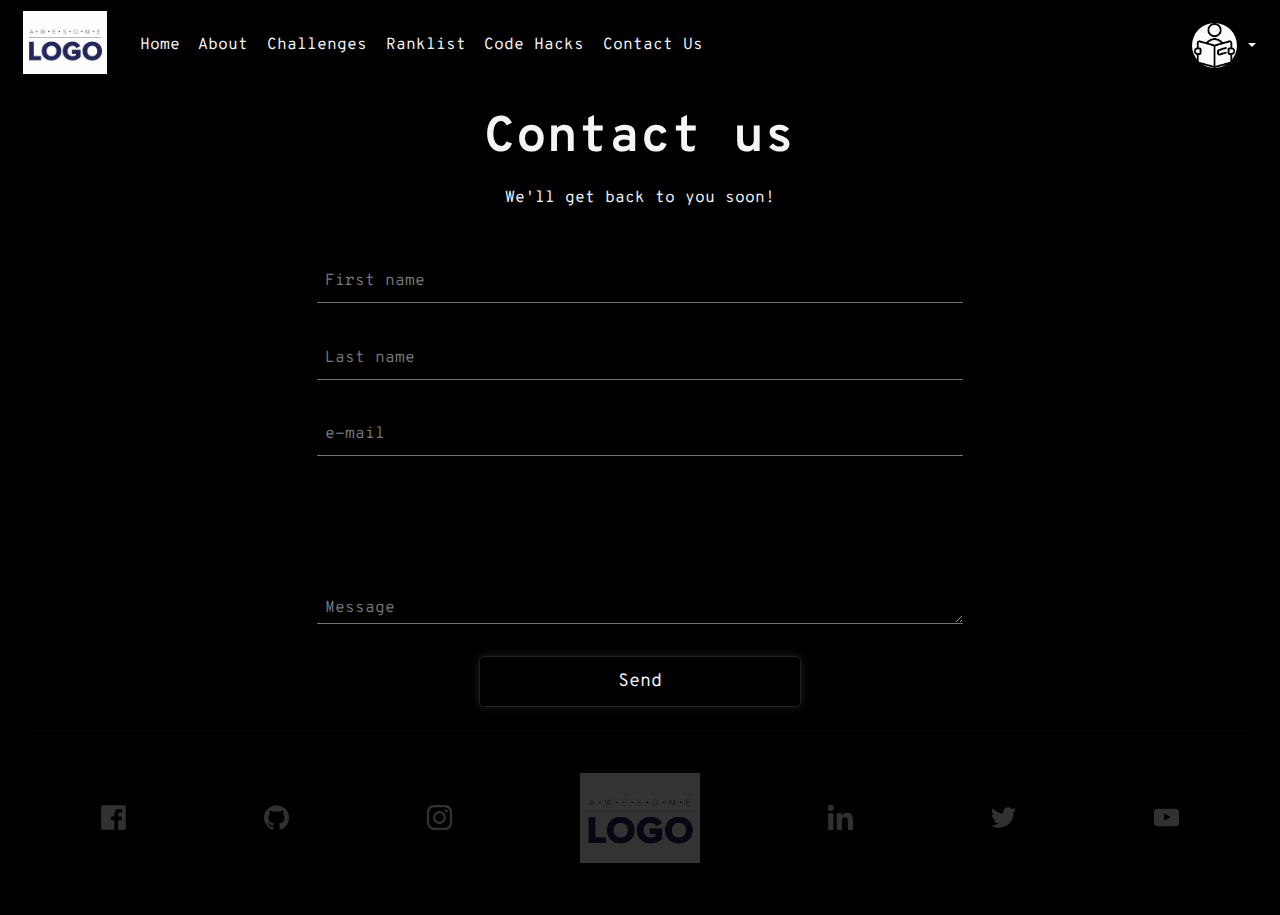
<file: public/index.html>
<!DOCTYPE html>
<html lang="en">
    <head>
        <meta charset="UTF-8">
        <meta name="viewport" content="width=device-width, initial-scale=1.0">
        <meta name="keywords" content=" contact, contact us, html, css, js, vanilla css">
        <meta name="description" content="A static contact us page ">

        <link href="https://fonts.googleapis.com/css2?family=Overpass+Mono&display=swap" rel="stylesheet">
        <link rel="stylesheet" href="./static/css/base.css">
        <link rel="stylesheet" href="./static/css/navbar.css">
        <link rel="stylesheet" href="./static/css/main.css">
        <link rel="stylesheet" href="./static/css/footer.css">
        
        <link rel="shortcut icon" href="./static/img/company.jpg" type="image/x-icon" sizes="any">

        <script defer src="./static/js/account_dropdown.js"></script>
        <script defer src="./static/js/burger_menu_dropdown.js"></script>

        <title>Your company page</title>
    </head>

    <body>
        <nav class="navbar">
            <div class="left-side">
                <div class="burger-menu">
                    <div class="line-1"></div>
                    <div class="line-2"></div>
                    <div class="line-3"></div>
                </div>

                <div class="logo">
                    <a href="#"><img src="./static/img/company.jpg" alt="coding"></a>
                </div>
    
                <ul class="navbar-main-ul hide-burger-menu burger-menu-dropdown">
                    <a href="#"><li>Home</li></a>
                    <a href="#"><li>About</li></a>
                    <a href="#"><li>Challenges</li></a>
                    <a href="#"><li>Ranklist</li></a>
                    <a href="#"><li>Code Hacks</li></a>
                    <a href="#"><li>Contact Us</li></a>
                </ul>
            </div>

            <div class="right-side">
                <div class="account">
                    <img src="./static/img/person.jpg" alt="person">
                    
                    <div class="dropdown-caret"></div>
                </div>
                
                <div class="dropdown hide">
                    <div class="user-name">you name</div>

                    <ul>
                        <a href="#"><li>Your profile</li></a>
                        <a href="#"><li>Settings</li></a>
                        <a href="#"><li>Log Out</li></a>
                    </ul>
                </div>
            </div>
        </nav>

        <main>
            <div class="title">Contact us</div>
            <div class="title-info">We'll get back to you soon!</div>

            <form action="" method="" class="form">
                <div class="input-group">
                    <input type="text" name="first_name" id="first-name" placeholder="First name">
                    <label for="first-name">First name</label>
                </div>
                
                <div class="input-group">
                    <input type="text" name="last_name" id="last-name" placeholder="Last Name">
                    <label for="last-name">Last name</label>
                </div>

                <div class="input-group">
                    <input type="email" name="e-mail" id="e-mail" placeholder="e-mail">
                    <label for="e-mail">e-mail</label>
                </div>

                <div class="textarea-group">
                    <textarea name="message" id="message" rows="5" placeholder="Message"></textarea>
                    <label for="message">Message</label>
                </div>

                <div class="button-div">
                    <button type="submit">Send</button>
                </div>
            </form>
        </main>

        <footer>
            <a href="#" target="_blank"><img class="social-media-img" src="./static/img/social_media/facebook.svg" alt="Facebook"></a>
            <a href="#" target="_blank"><img class="social-media-img" src="./static/img/social_media/github.svg" alt="GitHub"></a>
            <a href="#" target="_blank"><img class="social-media-img" src="./static/img/social_media/instagram.svg" alt="Instagram"></a>
 
            <a href="#"><img class="codecell-img" src="./static/img/company.jpg" alt="company"></a>
 
            <a href="#" target="_blank"><img class="social-media-img" src="./static/img/social_media/linkedin.svg" alt="LinkedIn"></a>
            <a href="#" target="_blank"><img class="social-media-img" src="./static/img/social_media/twitter.svg" alt="Twitter"></a>
            <a href="#" target="_blank"><img class="social-media-img" src="./static/img/social_media/youtube.svg" alt="YouTube"></a>
        </footer>
    </body>
</html>
</file>
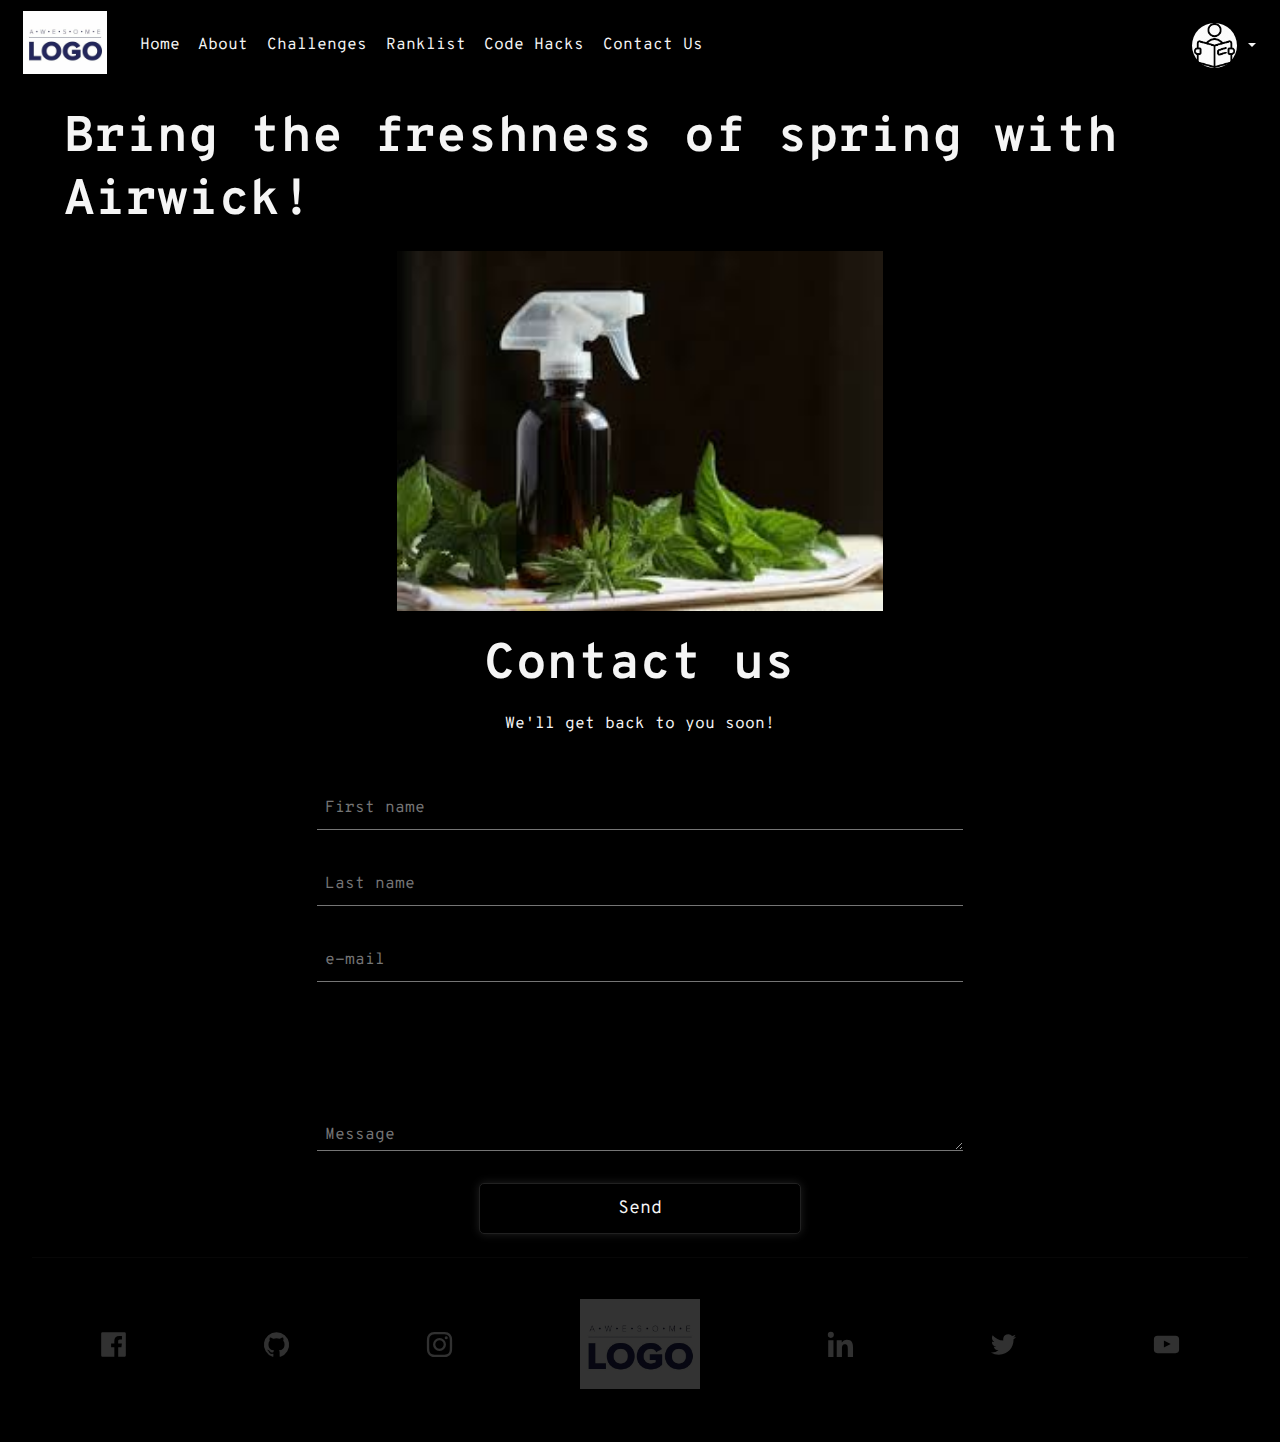
<file: iac/terraform/modules/blobs/marketingweb001/index.html>
<!DOCTYPE html>
<html lang="en">
    <head>
        <meta charset="UTF-8">
        <meta name="viewport" content="width=device-width, initial-scale=1.0">
        <meta name="keywords" content=" contact, contact us, html, css, js, vanilla css">
        <meta name="description" content="A static contact us page ">

        <link href="https://fonts.googleapis.com/css2?family=Overpass+Mono&display=swap" rel="stylesheet">
        <link rel="stylesheet" href="./static/css/base.css">
        <link rel="stylesheet" href="./static/css/navbar.css">
        <link rel="stylesheet" href="./static/css/main.css">
        <link rel="stylesheet" href="./static/css/footer.css">
        
        <link rel="shortcut icon" href="./static/img/company.jpg" type="image/x-icon" sizes="any">

        <script defer src="./static/js/account_dropdown.js"></script>
        <script defer src="./static/js/burger_menu_dropdown.js"></script>

        <title>Your company page</title>
    </head>

    <body>
        <nav class="navbar">
            <div class="left-side">
                <div class="burger-menu">
                    <div class="line-1"></div>
                    <div class="line-2"></div>
                    <div class="line-3"></div>
                </div>

                <div class="logo">
                    <a href="#"><img src="./static/img/company.jpg" alt="coding"></a>
                </div>
    
                <ul class="navbar-main-ul hide-burger-menu burger-menu-dropdown">
                    <a href="#"><li>Home</li></a>
                    <a href="#"><li>About</li></a>
                    <a href="#"><li>Challenges</li></a>
                    <a href="#"><li>Ranklist</li></a>
                    <a href="#"><li>Code Hacks</li></a>
                    <a href="#"><li>Contact Us</li></a>
                </ul>
            </div>

            <div class="right-side">
                <div class="account">
                    <img src="./static/img/person.jpg" alt="person">
                    
                    <div class="dropdown-caret"></div>
                </div>
                
                <div class="dropdown hide">
                    <div class="user-name">you name</div>

                    <ul>
                        <a href="#"><li>Your profile</li></a>
                        <a href="#"><li>Settings</li></a>
                        <a href="#"><li>Log Out</li></a>
                    </ul>
                </div>
            </div>
        </nav>

        <main>
            <div class="title">Bring the freshness of spring with Airwick!</div>
            <a href="#"><img class="title-image" src="./static/img/image1.jpg" alt="company"></a>
            <div class="title">Contact us</div>
            <div class="title-info">We'll get back to you soon!</div>

            <form action="" method="" class="form">
                <div class="input-group">
                    <input type="text" name="first_name" id="first-name" placeholder="First name">
                    <label for="first-name">First name</label>
                </div>
                
                <div class="input-group">
                    <input type="text" name="last_name" id="last-name" placeholder="Last Name">
                    <label for="last-name">Last name</label>
                </div>

                <div class="input-group">
                    <input type="email" name="e-mail" id="e-mail" placeholder="e-mail">
                    <label for="e-mail">e-mail</label>
                </div>

                <div class="textarea-group">
                    <textarea name="message" id="message" rows="5" placeholder="Message"></textarea>
                    <label for="message">Message</label>
                </div>

                <div class="button-div">
                    <button type="submit">Send</button>
                </div>
            </form>
        </main>

        <footer>
            <a href="#" target="_blank"><img class="social-media-img" src="./static/img/social_media/facebook.svg" alt="Facebook"></a>
            <a href="#" target="_blank"><img class="social-media-img" src="./static/img/social_media/github.svg" alt="GitHub"></a>
            <a href="#" target="_blank"><img class="social-media-img" src="./static/img/social_media/instagram.svg" alt="Instagram"></a>
 
            <a href="#"><img class="codecell-img" src="./static/img/company.jpg" alt="company"></a>
 
            <a href="#" target="_blank"><img class="social-media-img" src="./static/img/social_media/linkedin.svg" alt="LinkedIn"></a>
            <a href="#" target="_blank"><img class="social-media-img" src="./static/img/social_media/twitter.svg" alt="Twitter"></a>
            <a href="#" target="_blank"><img class="social-media-img" src="./static/img/social_media/youtube.svg" alt="YouTube"></a>
        </footer>
    </body>
</html>
</file>
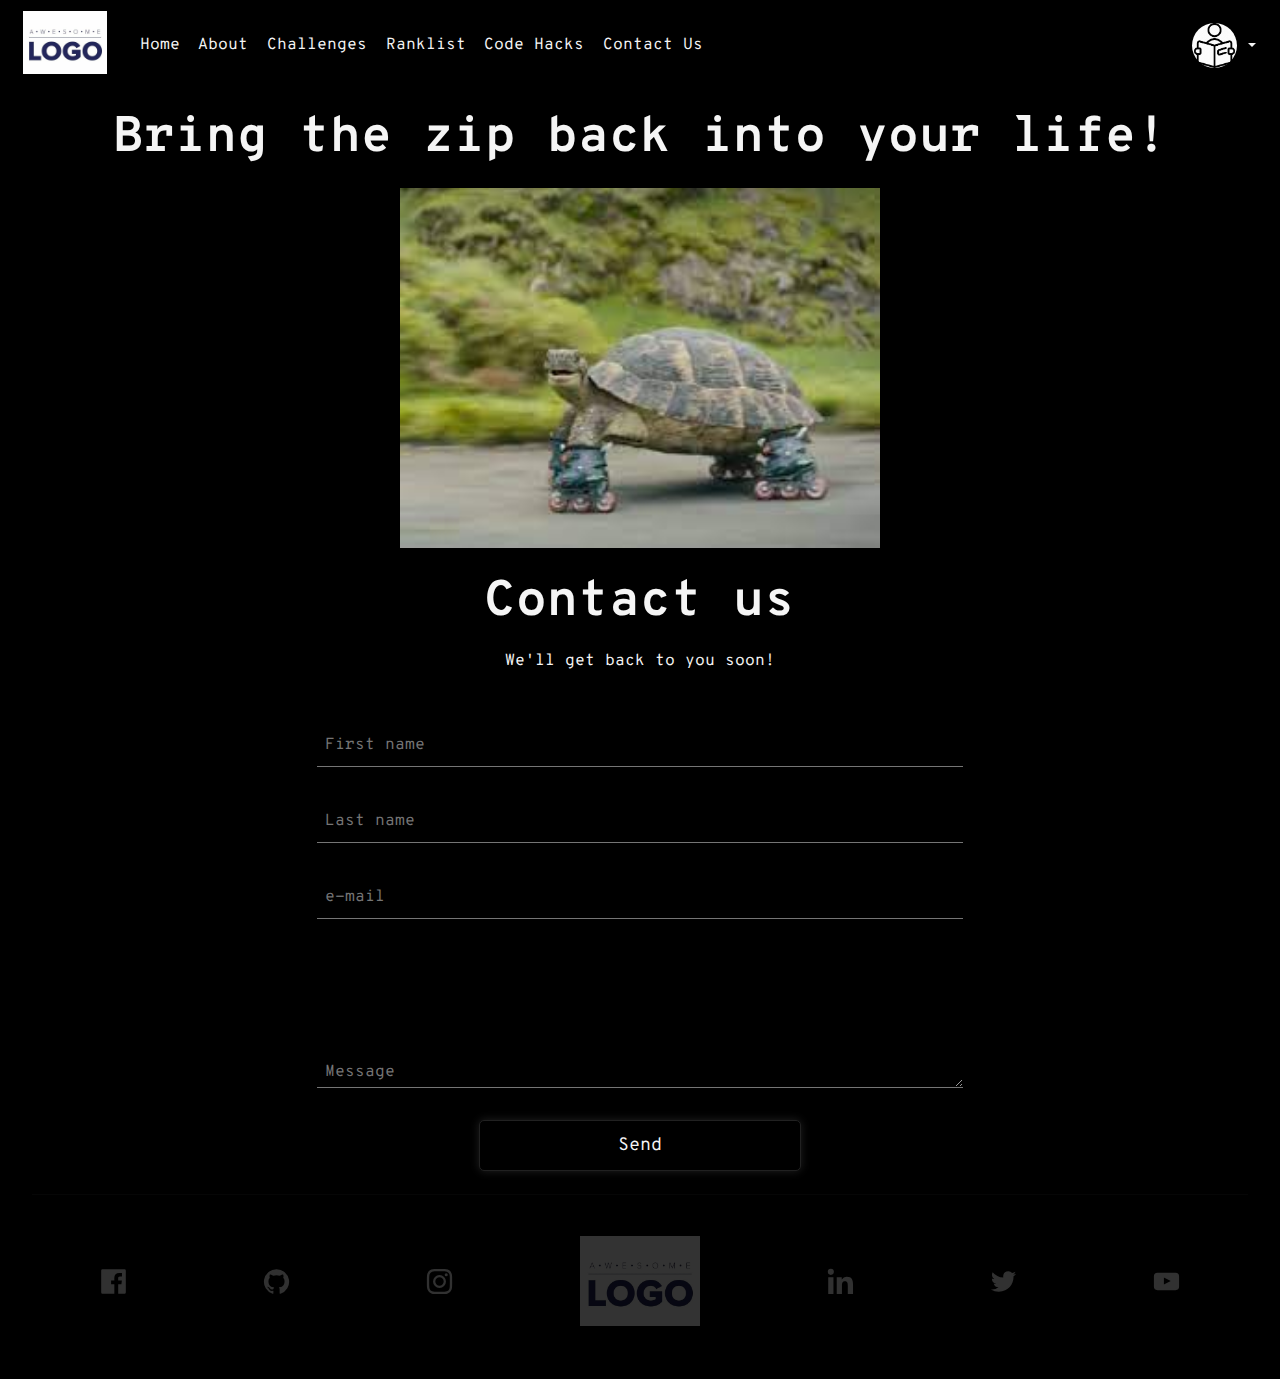
<file: iac/terraform/modules/blobs/marketingweb002/index.html>
<!DOCTYPE html>
<html lang="en">
    <head>
        <meta charset="UTF-8">
        <meta name="viewport" content="width=device-width, initial-scale=1.0">
        <meta name="keywords" content=" contact, contact us, html, css, js, vanilla css">
        <meta name="description" content="A static contact us page ">

        <link href="https://fonts.googleapis.com/css2?family=Overpass+Mono&display=swap" rel="stylesheet">
        <link rel="stylesheet" href="./static/css/base.css">
        <link rel="stylesheet" href="./static/css/navbar.css">
        <link rel="stylesheet" href="./static/css/main.css">
        <link rel="stylesheet" href="./static/css/footer.css">
        
        <link rel="shortcut icon" href="./static/img/company.jpg" type="image/x-icon" sizes="any">

        <script defer src="./static/js/account_dropdown.js"></script>
        <script defer src="./static/js/burger_menu_dropdown.js"></script>

        <title>Your company page</title>
    </head>

    <body>
        <nav class="navbar">
            <div class="left-side">
                <div class="burger-menu">
                    <div class="line-1"></div>
                    <div class="line-2"></div>
                    <div class="line-3"></div>
                </div>

                <div class="logo">
                    <a href="#"><img src="./static/img/company.jpg" alt="coding"></a>
                </div>
    
                <ul class="navbar-main-ul hide-burger-menu burger-menu-dropdown">
                    <a href="#"><li>Home</li></a>
                    <a href="#"><li>About</li></a>
                    <a href="#"><li>Challenges</li></a>
                    <a href="#"><li>Ranklist</li></a>
                    <a href="#"><li>Code Hacks</li></a>
                    <a href="#"><li>Contact Us</li></a>
                </ul>
            </div>

            <div class="right-side">
                <div class="account">
                    <img src="./static/img/person.jpg" alt="person">
                    
                    <div class="dropdown-caret"></div>
                </div>
                
                <div class="dropdown hide">
                    <div class="user-name">you name</div>

                    <ul>
                        <a href="#"><li>Your profile</li></a>
                        <a href="#"><li>Settings</li></a>
                        <a href="#"><li>Log Out</li></a>
                    </ul>
                </div>
            </div>
        </nav>

        <main>
            <div class="title">Bring the zip back into your life!</div>
            <a href="#"><img class="title-image" src="./static/img/image1.jpg" alt="company"></a>
            <div class="title">Contact us</div>
            <div class="title-info">We'll get back to you soon!</div>

            <form action="" method="" class="form">
                <div class="input-group">
                    <input type="text" name="first_name" id="first-name" placeholder="First name">
                    <label for="first-name">First name</label>
                </div>
                
                <div class="input-group">
                    <input type="text" name="last_name" id="last-name" placeholder="Last Name">
                    <label for="last-name">Last name</label>
                </div>

                <div class="input-group">
                    <input type="email" name="e-mail" id="e-mail" placeholder="e-mail">
                    <label for="e-mail">e-mail</label>
                </div>

                <div class="textarea-group">
                    <textarea name="message" id="message" rows="5" placeholder="Message"></textarea>
                    <label for="message">Message</label>
                </div>

                <div class="button-div">
                    <button type="submit">Send</button>
                </div>
            </form>
        </main>

        <footer>
            <a href="#" target="_blank"><img class="social-media-img" src="./static/img/social_media/facebook.svg" alt="Facebook"></a>
            <a href="#" target="_blank"><img class="social-media-img" src="./static/img/social_media/github.svg" alt="GitHub"></a>
            <a href="#" target="_blank"><img class="social-media-img" src="./static/img/social_media/instagram.svg" alt="Instagram"></a>
 
            <a href="#"><img class="codecell-img" src="./static/img/company.jpg" alt="company"></a>
 
            <a href="#" target="_blank"><img class="social-media-img" src="./static/img/social_media/linkedin.svg" alt="LinkedIn"></a>
            <a href="#" target="_blank"><img class="social-media-img" src="./static/img/social_media/twitter.svg" alt="Twitter"></a>
            <a href="#" target="_blank"><img class="social-media-img" src="./static/img/social_media/youtube.svg" alt="YouTube"></a>
        </footer>
    </body>
</html>
</file>
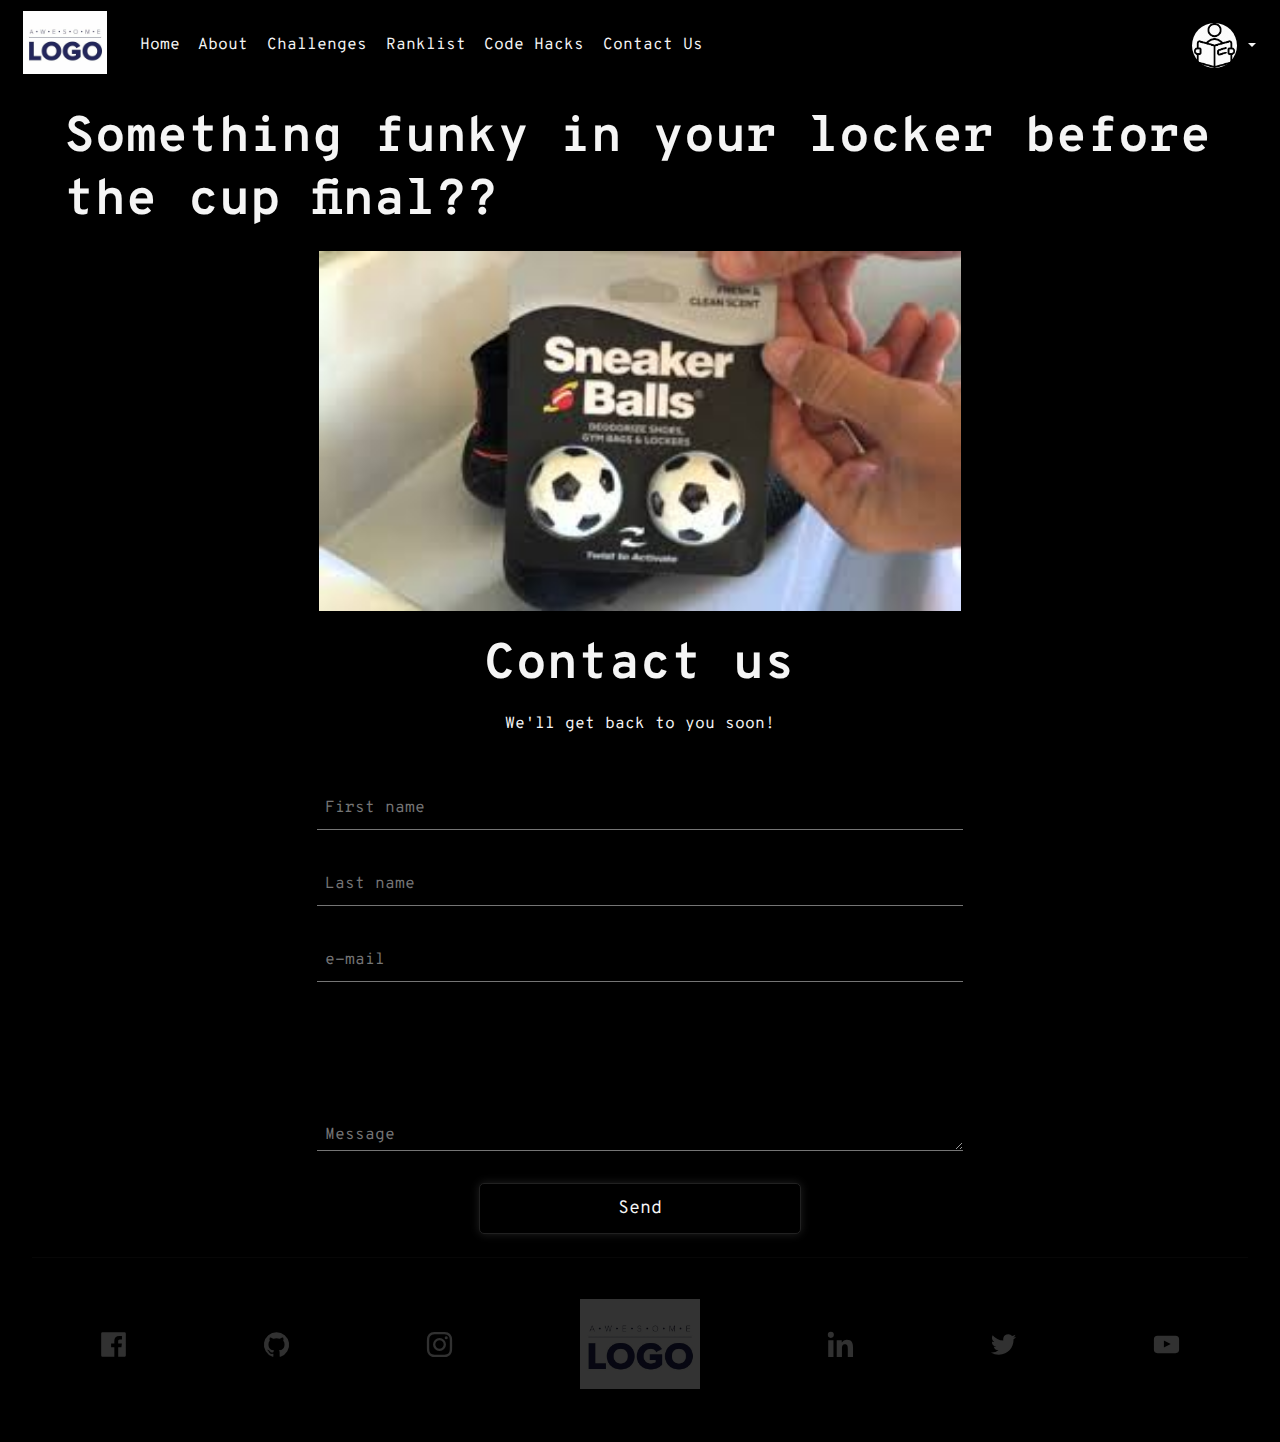
<file: iac/terraform/modules/blobs/marketingweb003/index.html>
<!DOCTYPE html>
<html lang="en">
    <head>
        <meta charset="UTF-8">
        <meta name="viewport" content="width=device-width, initial-scale=1.0">
        <meta name="keywords" content=" contact, contact us, html, css, js, vanilla css">
        <meta name="description" content="A static contact us page ">

        <link href="https://fonts.googleapis.com/css2?family=Overpass+Mono&display=swap" rel="stylesheet">
        <link rel="stylesheet" href="./static/css/base.css">
        <link rel="stylesheet" href="./static/css/navbar.css">
        <link rel="stylesheet" href="./static/css/main.css">
        <link rel="stylesheet" href="./static/css/footer.css">
        
        <link rel="shortcut icon" href="./static/img/company.jpg" type="image/x-icon" sizes="any">

        <script defer src="./static/js/account_dropdown.js"></script>
        <script defer src="./static/js/burger_menu_dropdown.js"></script>

        <title>Your company page</title>
    </head>

    <body>
        <nav class="navbar">
            <div class="left-side">
                <div class="burger-menu">
                    <div class="line-1"></div>
                    <div class="line-2"></div>
                    <div class="line-3"></div>
                </div>

                <div class="logo">
                    <a href="#"><img src="./static/img/company.jpg" alt="coding"></a>
                </div>
    
                <ul class="navbar-main-ul hide-burger-menu burger-menu-dropdown">
                    <a href="#"><li>Home</li></a>
                    <a href="#"><li>About</li></a>
                    <a href="#"><li>Challenges</li></a>
                    <a href="#"><li>Ranklist</li></a>
                    <a href="#"><li>Code Hacks</li></a>
                    <a href="#"><li>Contact Us</li></a>
                </ul>
            </div>

            <div class="right-side">
                <div class="account">
                    <img src="./static/img/person.jpg" alt="person">
                    
                    <div class="dropdown-caret"></div>
                </div>
                
                <div class="dropdown hide">
                    <div class="user-name">you name</div>

                    <ul>
                        <a href="#"><li>Your profile</li></a>
                        <a href="#"><li>Settings</li></a>
                        <a href="#"><li>Log Out</li></a>
                    </ul>
                </div>
            </div>
        </nav>

        <main>
            <div class="title">Something funky in your locker before the cup final??</div>
            <a href="#"><img class="title-image" src="./static/img/image1.jpg" alt="company"></a>
            <div class="title">Contact us</div>
            <div class="title-info">We'll get back to you soon!</div>

            <form action="" method="" class="form">
                <div class="input-group">
                    <input type="text" name="first_name" id="first-name" placeholder="First name">
                    <label for="first-name">First name</label>
                </div>
                
                <div class="input-group">
                    <input type="text" name="last_name" id="last-name" placeholder="Last Name">
                    <label for="last-name">Last name</label>
                </div>

                <div class="input-group">
                    <input type="email" name="e-mail" id="e-mail" placeholder="e-mail">
                    <label for="e-mail">e-mail</label>
                </div>

                <div class="textarea-group">
                    <textarea name="message" id="message" rows="5" placeholder="Message"></textarea>
                    <label for="message">Message</label>
                </div>

                <div class="button-div">
                    <button type="submit">Send</button>
                </div>
            </form>
        </main>

        <footer>
            <a href="#" target="_blank"><img class="social-media-img" src="./static/img/social_media/facebook.svg" alt="Facebook"></a>
            <a href="#" target="_blank"><img class="social-media-img" src="./static/img/social_media/github.svg" alt="GitHub"></a>
            <a href="#" target="_blank"><img class="social-media-img" src="./static/img/social_media/instagram.svg" alt="Instagram"></a>
 
            <a href="#"><img class="codecell-img" src="./static/img/company.jpg" alt="company"></a>
 
            <a href="#" target="_blank"><img class="social-media-img" src="./static/img/social_media/linkedin.svg" alt="LinkedIn"></a>
            <a href="#" target="_blank"><img class="social-media-img" src="./static/img/social_media/twitter.svg" alt="Twitter"></a>
            <a href="#" target="_blank"><img class="social-media-img" src="./static/img/social_media/youtube.svg" alt="YouTube"></a>
        </footer>
    </body>
</html>
</file>
<file: public/static/css/base.css>
*
{
    margin: 0;
    padding: 0;
    box-sizing: border-box;
}

body
{
    background-color: black;
    font-family: 'Overpass Mono', monospace;
    color: #f5f5f5;
}

a
{
    text-decoration: none;
    color: #f5f5f5;
}

a:hover
{
    color: #69f0ae;
}

.hide
{
    display: none;
}
</file>
<file: public/static/css/navbar.css>
.navbar
{
    height: 10vh;
    display: flex;
    align-items: center;
}

.left-side
{
    display: flex;
    align-items: center;
    flex: 1;
}

.logo
{
    padding: 0 2%;
}

.logo img
{
    height: 7vh;
}

ul
{
    display: flex;
    align-items: center;
    justify-content: space-around;
    width: 50%;
}

li
{
    list-style: none;
}

.left-side li
{
    height: 10vh;
    display: flex;
    align-items: center;
}

.right-side
{
    display: flex;
    justify-content: flex-end;
    align-items: center;
    flex: 0.1;
}

.account
{
    display: flex;
    align-items: center;
    margin-right: 30%;
}

.account:hover
{
    cursor: pointer;
}

.right-side img
{
    height: 5vh;
    border-radius: 50px;
    margin-right: 20%;
}

.dropdown-caret {
    border-top-style: solid;
    border-top-width: 4px;
    border-right: 4px solid transparent;
    border-bottom: 0 solid transparent;
    border-left: 4px solid transparent;
}

.dropdown
{
    position: absolute;
    top: 8vh;
    right: 1vh;
    border: 0.5px solid;
    border-radius: 5px;
    border-color: #212121;
    padding: 0.5%;
    box-shadow: 0 0 10px #212121;
    background-color: black;
    z-index: 2;
}

.user-name
{
    margin-bottom: 5%;
    padding: 2%;
    width: 180px;
    border-bottom: 1px solid #212121;
    color: #757575;
}

.user-name:hover
{
    cursor: default;
}

.dropdown ul
{
    display: flex;
    flex-direction: column;
    align-items: flex-start;
    width: 180px;
}

.dropdown li
{
    padding: 2%;
    width: 180px;
}

.dropdown li:hover
{
    background-color: #424242;
    border-radius: 3px;
}


/* Media query */

@media screen and (max-width: 1200px)
{
    .logo
    {
        flex: 1;
        display: flex;
        justify-content: center;
    }

    .burger-menu
    {
        flex: 0.1;
        padding-left: 2%;
    }

    .burger-menu:hover
    {
        cursor: pointer;
    }
    
    .line-1, .line-2, .line-3
    {
        width: 25px;
        height: 3px;
        background-color: #f5f5f5;
        margin: 5px;
    }

    .burger-menu-dropdown
	{
		display: flex;
		flex-direction: column;
		position: absolute;
		top: 10vh;
		left: 0;
		width: 100%;
		margin: auto;
		z-index: 1;
		background-color: rgba(0, 0, 0, 0.9); /* RGB of black */
	}

	.burger-menu-dropdown li
	{
		width: 90vw;
		display: flex;
		justify-content: center;
	}

	.burger-menu-dropdown li:hover
	{
		color: #69f0ae;
		background-color: rgba(66, 66, 66, 0.3);
		border-radius: 8px;
	}

	.hide-burger-menu
	{
		display: none;
	}
}
</file>
<file: public/static/css/main.css>
main
{
    display: flex;
    flex-direction: column;
    align-items: center;
    justify-content: center;
    width: 90%;
    margin: auto;
}

.title
{
    font-size: 50px;
    font-weight: bold;
    padding: 1.5% 0;
}

.title-info
{
	padding-bottom: 2%;
}

.form
{
    display: flex;
    flex-direction: column;
    width: 60%;
    padding: 2%;
}

.input-group, .textarea-group
{
    padding: 1% 0;
}

input, textarea
{
    color: inherit;
    width: 100%;
    background-color: transparent;
    border: none;
    border-bottom: 1px solid #757575;
    padding: 1.5%;
    font-size: 20px;
}

input:focus, textarea:focus
{
    background-color: transparent;
    outline: transparent;
    border-bottom: 2px solid #69f0ae;
}

input::placeholder, textarea::placeholder
{
    color: transparent;
}

label
{
    color: #757575;
    position: relative;
    left: 0.5em;
    top: -2em;
	cursor: auto;
    transition: 0.3s ease all;
}

input:focus ~ label, input:not(:placeholder-shown) ~ label
{
    top: -4em;
    color: #69f0ae;
    font-size: 15px;
}

textarea:focus ~ label, textarea:not(:placeholder-shown) ~ label
{
    top: -10.5em;
    color: #69f0ae;
    font-size: 15px;
}

.button-div
{
    display: flex;
    justify-content: center;
}

button
{
    padding: 2%;
    width: 50%;
    border: 1px solid;
    border-color: #212121;
    border-radius: 5px;
    font-family: inherit;
    font-size: 18px;
    background-color: black;
    color: inherit;
    box-shadow: 0 0 10px #212121;
}

button:hover
{
    background-color: #424242;
    color: #69f0ae;
    cursor: pointer;
}


/* Media queries */

@media screen and (max-width: 1200px)
{
    .form
    {
        width: 70%;
    }
}

@media screen and (max-width: 680px)
{
    .form
    {
		width: 90%;
    }
}

@media screen and (max-width: 500px)
{
	.title
	{
		font-size: 40px;
		padding-top: 6%;
	}

	.title-info
	{
		font-size: 13px;
	}
	
	.form
	{
		padding: 6% 4%;
		padding-top: 15%;
	}

	.input-group, .textarea-group
    {
		padding: 3% 0;
	}
	
	input, textarea
	{
		font-size: 15px;
	}

	input:focus ~ label, input:not(:placeholder-shown) ~ label
	{
		top: -3.5em;
		left: 0.1em;
	}
	
	textarea:focus ~ label, textarea:not(:placeholder-shown) ~ label
	{
		top: -8.5em;
		left: 0.2em;
    }
    
    button
    {
        font-size: 15px;
    }
}
</file>
<file: public/static/css/footer.css>
footer
{
    display: flex;
    justify-content: space-around;
    align-items: center;
    height: 20vh;
    width: 75%;
    margin: auto;
    opacity: 0.2;
    border-top: 1px solid #212121;
}

footer:hover
{
    animation: fade 0.3s ease;
    opacity: 0.9;
}

.social-media-img
{
    height: 5vh;
}

.codecell-img
{
    height: 10vh;
}

@keyframes fade
{
    0%
    {
        opacity: 0.2;
    }

    100%
    {
        opacity: 0.9;
    }
}

/* Media queries */

@media screen and (max-width: 1295px)
{
    footer
    {
        width: 95%;
    }
}

@media screen and (max-width: 500px)
{
    footer
    {
        opacity: 0.9;
    }
}
</file>
<file: iac/terraform/modules/blobs/marketingweb001/static/css/base.css>
*
{
    margin: 0;
    padding: 0;
    box-sizing: border-box;
}

body
{
    background-color: black;
    font-family: 'Overpass Mono', monospace;
    color: #f5f5f5;
}

a
{
    text-decoration: none;
    color: #f5f5f5;
}

a:hover
{
    color: #69f0ae;
}

.hide
{
    display: none;
}
</file>
<file: iac/terraform/modules/blobs/marketingweb001/static/css/navbar.css>
.navbar
{
    height: 10vh;
    display: flex;
    align-items: center;
}

.left-side
{
    display: flex;
    align-items: center;
    flex: 1;
}

.logo
{
    padding: 0 2%;
}

.logo img
{
    height: 7vh;
}

ul
{
    display: flex;
    align-items: center;
    justify-content: space-around;
    width: 50%;
}

li
{
    list-style: none;
}

.left-side li
{
    height: 10vh;
    display: flex;
    align-items: center;
}

.right-side
{
    display: flex;
    justify-content: flex-end;
    align-items: center;
    flex: 0.1;
}

.account
{
    display: flex;
    align-items: center;
    margin-right: 30%;
}

.account:hover
{
    cursor: pointer;
}

.right-side img
{
    height: 5vh;
    border-radius: 50px;
    margin-right: 20%;
}

.dropdown-caret {
    border-top-style: solid;
    border-top-width: 4px;
    border-right: 4px solid transparent;
    border-bottom: 0 solid transparent;
    border-left: 4px solid transparent;
}

.dropdown
{
    position: absolute;
    top: 8vh;
    right: 1vh;
    border: 0.5px solid;
    border-radius: 5px;
    border-color: #212121;
    padding: 0.5%;
    box-shadow: 0 0 10px #212121;
    background-color: black;
    z-index: 2;
}

.user-name
{
    margin-bottom: 5%;
    padding: 2%;
    width: 180px;
    border-bottom: 1px solid #212121;
    color: #757575;
}

.user-name:hover
{
    cursor: default;
}

.dropdown ul
{
    display: flex;
    flex-direction: column;
    align-items: flex-start;
    width: 180px;
}

.dropdown li
{
    padding: 2%;
    width: 180px;
}

.dropdown li:hover
{
    background-color: #424242;
    border-radius: 3px;
}


/* Media query */

@media screen and (max-width: 1200px)
{
    .logo
    {
        flex: 1;
        display: flex;
        justify-content: center;
    }

    .burger-menu
    {
        flex: 0.1;
        padding-left: 2%;
    }

    .burger-menu:hover
    {
        cursor: pointer;
    }
    
    .line-1, .line-2, .line-3
    {
        width: 25px;
        height: 3px;
        background-color: #f5f5f5;
        margin: 5px;
    }

    .burger-menu-dropdown
	{
		display: flex;
		flex-direction: column;
		position: absolute;
		top: 10vh;
		left: 0;
		width: 100%;
		margin: auto;
		z-index: 1;
		background-color: rgba(0, 0, 0, 0.9); /* RGB of black */
	}

	.burger-menu-dropdown li
	{
		width: 90vw;
		display: flex;
		justify-content: center;
	}

	.burger-menu-dropdown li:hover
	{
		color: #69f0ae;
		background-color: rgba(66, 66, 66, 0.3);
		border-radius: 8px;
	}

	.hide-burger-menu
	{
		display: none;
	}
}
</file>
<file: iac/terraform/modules/blobs/marketingweb001/static/css/main.css>
main
{
    display: flex;
    flex-direction: column;
    align-items: center;
    justify-content: center;
    width: 90%;
    margin: auto;
}

.title
{
    font-size: 50px;
    font-weight: bold;
    padding: 1.5% 0;
}

.title-info
{
	padding-bottom: 2%;
}

.title-image
{
    height: 40vh;
}
.form
{
    display: flex;
    flex-direction: column;
    width: 60%;
    padding: 2%;
}

.input-group, .textarea-group
{
    padding: 1% 0;
}

input, textarea
{
    color: inherit;
    width: 100%;
    background-color: transparent;
    border: none;
    border-bottom: 1px solid #757575;
    padding: 1.5%;
    font-size: 20px;
}

input:focus, textarea:focus
{
    background-color: transparent;
    outline: transparent;
    border-bottom: 2px solid #69f0ae;
}

input::placeholder, textarea::placeholder
{
    color: transparent;
}

label
{
    color: #757575;
    position: relative;
    left: 0.5em;
    top: -2em;
	cursor: auto;
    transition: 0.3s ease all;
}

input:focus ~ label, input:not(:placeholder-shown) ~ label
{
    top: -4em;
    color: #69f0ae;
    font-size: 15px;
}

textarea:focus ~ label, textarea:not(:placeholder-shown) ~ label
{
    top: -10.5em;
    color: #69f0ae;
    font-size: 15px;
}

.button-div
{
    display: flex;
    justify-content: center;
}

button
{
    padding: 2%;
    width: 50%;
    border: 1px solid;
    border-color: #212121;
    border-radius: 5px;
    font-family: inherit;
    font-size: 18px;
    background-color: black;
    color: inherit;
    box-shadow: 0 0 10px #212121;
}

button:hover
{
    background-color: #424242;
    color: #69f0ae;
    cursor: pointer;
}


/* Media queries */

@media screen and (max-width: 1200px)
{
    .form
    {
        width: 70%;
    }
}

@media screen and (max-width: 680px)
{
    .form
    {
		width: 90%;
    }
}

@media screen and (max-width: 500px)
{
	.title
	{
		font-size: 40px;
		padding-top: 6%;
	}

	.title-info
	{
		font-size: 13px;
	}
	
	.form
	{
		padding: 6% 4%;
		padding-top: 15%;
	}

	.input-group, .textarea-group
    {
		padding: 3% 0;
	}
	
	input, textarea
	{
		font-size: 15px;
	}

	input:focus ~ label, input:not(:placeholder-shown) ~ label
	{
		top: -3.5em;
		left: 0.1em;
	}
	
	textarea:focus ~ label, textarea:not(:placeholder-shown) ~ label
	{
		top: -8.5em;
		left: 0.2em;
    }
    
    button
    {
        font-size: 15px;
    }
}
</file>
<file: iac/terraform/modules/blobs/marketingweb001/static/css/footer.css>
footer
{
    display: flex;
    justify-content: space-around;
    align-items: center;
    height: 20vh;
    width: 75%;
    margin: auto;
    opacity: 0.2;
    border-top: 1px solid #212121;
}

footer:hover
{
    animation: fade 0.3s ease;
    opacity: 0.9;
}

.social-media-img
{
    height: 5vh;
}

.codecell-img
{
    height: 10vh;
}

@keyframes fade
{
    0%
    {
        opacity: 0.2;
    }

    100%
    {
        opacity: 0.9;
    }
}

/* Media queries */

@media screen and (max-width: 1295px)
{
    footer
    {
        width: 95%;
    }
}

@media screen and (max-width: 500px)
{
    footer
    {
        opacity: 0.9;
    }
}
</file>
<file: iac/terraform/modules/blobs/marketingweb002/static/css/base.css>
*
{
    margin: 0;
    padding: 0;
    box-sizing: border-box;
}

body
{
    background-color: black;
    font-family: 'Overpass Mono', monospace;
    color: #f5f5f5;
}

a
{
    text-decoration: none;
    color: #f5f5f5;
}

a:hover
{
    color: #69f0ae;
}

.hide
{
    display: none;
}
</file>
<file: iac/terraform/modules/blobs/marketingweb002/static/css/navbar.css>
.navbar
{
    height: 10vh;
    display: flex;
    align-items: center;
}

.left-side
{
    display: flex;
    align-items: center;
    flex: 1;
}

.logo
{
    padding: 0 2%;
}

.logo img
{
    height: 7vh;
}

ul
{
    display: flex;
    align-items: center;
    justify-content: space-around;
    width: 50%;
}

li
{
    list-style: none;
}

.left-side li
{
    height: 10vh;
    display: flex;
    align-items: center;
}

.right-side
{
    display: flex;
    justify-content: flex-end;
    align-items: center;
    flex: 0.1;
}

.account
{
    display: flex;
    align-items: center;
    margin-right: 30%;
}

.account:hover
{
    cursor: pointer;
}

.right-side img
{
    height: 5vh;
    border-radius: 50px;
    margin-right: 20%;
}

.dropdown-caret {
    border-top-style: solid;
    border-top-width: 4px;
    border-right: 4px solid transparent;
    border-bottom: 0 solid transparent;
    border-left: 4px solid transparent;
}

.dropdown
{
    position: absolute;
    top: 8vh;
    right: 1vh;
    border: 0.5px solid;
    border-radius: 5px;
    border-color: #212121;
    padding: 0.5%;
    box-shadow: 0 0 10px #212121;
    background-color: black;
    z-index: 2;
}

.user-name
{
    margin-bottom: 5%;
    padding: 2%;
    width: 180px;
    border-bottom: 1px solid #212121;
    color: #757575;
}

.user-name:hover
{
    cursor: default;
}

.dropdown ul
{
    display: flex;
    flex-direction: column;
    align-items: flex-start;
    width: 180px;
}

.dropdown li
{
    padding: 2%;
    width: 180px;
}

.dropdown li:hover
{
    background-color: #424242;
    border-radius: 3px;
}


/* Media query */

@media screen and (max-width: 1200px)
{
    .logo
    {
        flex: 1;
        display: flex;
        justify-content: center;
    }

    .burger-menu
    {
        flex: 0.1;
        padding-left: 2%;
    }

    .burger-menu:hover
    {
        cursor: pointer;
    }
    
    .line-1, .line-2, .line-3
    {
        width: 25px;
        height: 3px;
        background-color: #f5f5f5;
        margin: 5px;
    }

    .burger-menu-dropdown
	{
		display: flex;
		flex-direction: column;
		position: absolute;
		top: 10vh;
		left: 0;
		width: 100%;
		margin: auto;
		z-index: 1;
		background-color: rgba(0, 0, 0, 0.9); /* RGB of black */
	}

	.burger-menu-dropdown li
	{
		width: 90vw;
		display: flex;
		justify-content: center;
	}

	.burger-menu-dropdown li:hover
	{
		color: #69f0ae;
		background-color: rgba(66, 66, 66, 0.3);
		border-radius: 8px;
	}

	.hide-burger-menu
	{
		display: none;
	}
}
</file>
<file: iac/terraform/modules/blobs/marketingweb002/static/css/main.css>
main
{
    display: flex;
    flex-direction: column;
    align-items: center;
    justify-content: center;
    width: 90%;
    margin: auto;
}

.title
{
    font-size: 50px;
    font-weight: bold;
    padding: 1.5% 0;
}

.title-info
{
	padding-bottom: 2%;
}

.title-image
{
    height: 40vh;
}
.form
{
    display: flex;
    flex-direction: column;
    width: 60%;
    padding: 2%;
}

.input-group, .textarea-group
{
    padding: 1% 0;
}

input, textarea
{
    color: inherit;
    width: 100%;
    background-color: transparent;
    border: none;
    border-bottom: 1px solid #757575;
    padding: 1.5%;
    font-size: 20px;
}

input:focus, textarea:focus
{
    background-color: transparent;
    outline: transparent;
    border-bottom: 2px solid #69f0ae;
}

input::placeholder, textarea::placeholder
{
    color: transparent;
}

label
{
    color: #757575;
    position: relative;
    left: 0.5em;
    top: -2em;
	cursor: auto;
    transition: 0.3s ease all;
}

input:focus ~ label, input:not(:placeholder-shown) ~ label
{
    top: -4em;
    color: #69f0ae;
    font-size: 15px;
}

textarea:focus ~ label, textarea:not(:placeholder-shown) ~ label
{
    top: -10.5em;
    color: #69f0ae;
    font-size: 15px;
}

.button-div
{
    display: flex;
    justify-content: center;
}

button
{
    padding: 2%;
    width: 50%;
    border: 1px solid;
    border-color: #212121;
    border-radius: 5px;
    font-family: inherit;
    font-size: 18px;
    background-color: black;
    color: inherit;
    box-shadow: 0 0 10px #212121;
}

button:hover
{
    background-color: #424242;
    color: #69f0ae;
    cursor: pointer;
}


/* Media queries */

@media screen and (max-width: 1200px)
{
    .form
    {
        width: 70%;
    }
}

@media screen and (max-width: 680px)
{
    .form
    {
		width: 90%;
    }
}

@media screen and (max-width: 500px)
{
	.title
	{
		font-size: 40px;
		padding-top: 6%;
	}

	.title-info
	{
		font-size: 13px;
	}
	
	.form
	{
		padding: 6% 4%;
		padding-top: 15%;
	}

	.input-group, .textarea-group
    {
		padding: 3% 0;
	}
	
	input, textarea
	{
		font-size: 15px;
	}

	input:focus ~ label, input:not(:placeholder-shown) ~ label
	{
		top: -3.5em;
		left: 0.1em;
	}
	
	textarea:focus ~ label, textarea:not(:placeholder-shown) ~ label
	{
		top: -8.5em;
		left: 0.2em;
    }
    
    button
    {
        font-size: 15px;
    }
}
</file>
<file: iac/terraform/modules/blobs/marketingweb002/static/css/footer.css>
footer
{
    display: flex;
    justify-content: space-around;
    align-items: center;
    height: 20vh;
    width: 75%;
    margin: auto;
    opacity: 0.2;
    border-top: 1px solid #212121;
}

footer:hover
{
    animation: fade 0.3s ease;
    opacity: 0.9;
}

.social-media-img
{
    height: 5vh;
}

.codecell-img
{
    height: 10vh;
}

@keyframes fade
{
    0%
    {
        opacity: 0.2;
    }

    100%
    {
        opacity: 0.9;
    }
}

/* Media queries */

@media screen and (max-width: 1295px)
{
    footer
    {
        width: 95%;
    }
}

@media screen and (max-width: 500px)
{
    footer
    {
        opacity: 0.9;
    }
}
</file>
<file: iac/terraform/modules/blobs/marketingweb003/static/css/base.css>
*
{
    margin: 0;
    padding: 0;
    box-sizing: border-box;
}

body
{
    background-color: black;
    font-family: 'Overpass Mono', monospace;
    color: #f5f5f5;
}

a
{
    text-decoration: none;
    color: #f5f5f5;
}

a:hover
{
    color: #69f0ae;
}

.hide
{
    display: none;
}
</file>
<file: iac/terraform/modules/blobs/marketingweb003/static/css/navbar.css>
.navbar
{
    height: 10vh;
    display: flex;
    align-items: center;
}

.left-side
{
    display: flex;
    align-items: center;
    flex: 1;
}

.logo
{
    padding: 0 2%;
}

.logo img
{
    height: 7vh;
}

ul
{
    display: flex;
    align-items: center;
    justify-content: space-around;
    width: 50%;
}

li
{
    list-style: none;
}

.left-side li
{
    height: 10vh;
    display: flex;
    align-items: center;
}

.right-side
{
    display: flex;
    justify-content: flex-end;
    align-items: center;
    flex: 0.1;
}

.account
{
    display: flex;
    align-items: center;
    margin-right: 30%;
}

.account:hover
{
    cursor: pointer;
}

.right-side img
{
    height: 5vh;
    border-radius: 50px;
    margin-right: 20%;
}

.dropdown-caret {
    border-top-style: solid;
    border-top-width: 4px;
    border-right: 4px solid transparent;
    border-bottom: 0 solid transparent;
    border-left: 4px solid transparent;
}

.dropdown
{
    position: absolute;
    top: 8vh;
    right: 1vh;
    border: 0.5px solid;
    border-radius: 5px;
    border-color: #212121;
    padding: 0.5%;
    box-shadow: 0 0 10px #212121;
    background-color: black;
    z-index: 2;
}

.user-name
{
    margin-bottom: 5%;
    padding: 2%;
    width: 180px;
    border-bottom: 1px solid #212121;
    color: #757575;
}

.user-name:hover
{
    cursor: default;
}

.dropdown ul
{
    display: flex;
    flex-direction: column;
    align-items: flex-start;
    width: 180px;
}

.dropdown li
{
    padding: 2%;
    width: 180px;
}

.dropdown li:hover
{
    background-color: #424242;
    border-radius: 3px;
}


/* Media query */

@media screen and (max-width: 1200px)
{
    .logo
    {
        flex: 1;
        display: flex;
        justify-content: center;
    }

    .burger-menu
    {
        flex: 0.1;
        padding-left: 2%;
    }

    .burger-menu:hover
    {
        cursor: pointer;
    }
    
    .line-1, .line-2, .line-3
    {
        width: 25px;
        height: 3px;
        background-color: #f5f5f5;
        margin: 5px;
    }

    .burger-menu-dropdown
	{
		display: flex;
		flex-direction: column;
		position: absolute;
		top: 10vh;
		left: 0;
		width: 100%;
		margin: auto;
		z-index: 1;
		background-color: rgba(0, 0, 0, 0.9); /* RGB of black */
	}

	.burger-menu-dropdown li
	{
		width: 90vw;
		display: flex;
		justify-content: center;
	}

	.burger-menu-dropdown li:hover
	{
		color: #69f0ae;
		background-color: rgba(66, 66, 66, 0.3);
		border-radius: 8px;
	}

	.hide-burger-menu
	{
		display: none;
	}
}
</file>
<file: iac/terraform/modules/blobs/marketingweb003/static/css/main.css>
main
{
    display: flex;
    flex-direction: column;
    align-items: center;
    justify-content: center;
    width: 90%;
    margin: auto;
}

.title
{
    font-size: 50px;
    font-weight: bold;
    padding: 1.5% 0;
}

.title-info
{
	padding-bottom: 2%;
}

.title-image
{
    height: 40vh;
}
.form
{
    display: flex;
    flex-direction: column;
    width: 60%;
    padding: 2%;
}

.input-group, .textarea-group
{
    padding: 1% 0;
}

input, textarea
{
    color: inherit;
    width: 100%;
    background-color: transparent;
    border: none;
    border-bottom: 1px solid #757575;
    padding: 1.5%;
    font-size: 20px;
}

input:focus, textarea:focus
{
    background-color: transparent;
    outline: transparent;
    border-bottom: 2px solid #69f0ae;
}

input::placeholder, textarea::placeholder
{
    color: transparent;
}

label
{
    color: #757575;
    position: relative;
    left: 0.5em;
    top: -2em;
	cursor: auto;
    transition: 0.3s ease all;
}

input:focus ~ label, input:not(:placeholder-shown) ~ label
{
    top: -4em;
    color: #69f0ae;
    font-size: 15px;
}

textarea:focus ~ label, textarea:not(:placeholder-shown) ~ label
{
    top: -10.5em;
    color: #69f0ae;
    font-size: 15px;
}

.button-div
{
    display: flex;
    justify-content: center;
}

button
{
    padding: 2%;
    width: 50%;
    border: 1px solid;
    border-color: #212121;
    border-radius: 5px;
    font-family: inherit;
    font-size: 18px;
    background-color: black;
    color: inherit;
    box-shadow: 0 0 10px #212121;
}

button:hover
{
    background-color: #424242;
    color: #69f0ae;
    cursor: pointer;
}


/* Media queries */

@media screen and (max-width: 1200px)
{
    .form
    {
        width: 70%;
    }
}

@media screen and (max-width: 680px)
{
    .form
    {
		width: 90%;
    }
}

@media screen and (max-width: 500px)
{
	.title
	{
		font-size: 40px;
		padding-top: 6%;
	}

	.title-info
	{
		font-size: 13px;
	}
	
	.form
	{
		padding: 6% 4%;
		padding-top: 15%;
	}

	.input-group, .textarea-group
    {
		padding: 3% 0;
	}
	
	input, textarea
	{
		font-size: 15px;
	}

	input:focus ~ label, input:not(:placeholder-shown) ~ label
	{
		top: -3.5em;
		left: 0.1em;
	}
	
	textarea:focus ~ label, textarea:not(:placeholder-shown) ~ label
	{
		top: -8.5em;
		left: 0.2em;
    }
    
    button
    {
        font-size: 15px;
    }
}
</file>
<file: iac/terraform/modules/blobs/marketingweb003/static/css/footer.css>
footer
{
    display: flex;
    justify-content: space-around;
    align-items: center;
    height: 20vh;
    width: 75%;
    margin: auto;
    opacity: 0.2;
    border-top: 1px solid #212121;
}

footer:hover
{
    animation: fade 0.3s ease;
    opacity: 0.9;
}

.social-media-img
{
    height: 5vh;
}

.codecell-img
{
    height: 10vh;
}

@keyframes fade
{
    0%
    {
        opacity: 0.2;
    }

    100%
    {
        opacity: 0.9;
    }
}

/* Media queries */

@media screen and (max-width: 1295px)
{
    footer
    {
        width: 95%;
    }
}

@media screen and (max-width: 500px)
{
    footer
    {
        opacity: 0.9;
    }
}
</file>
